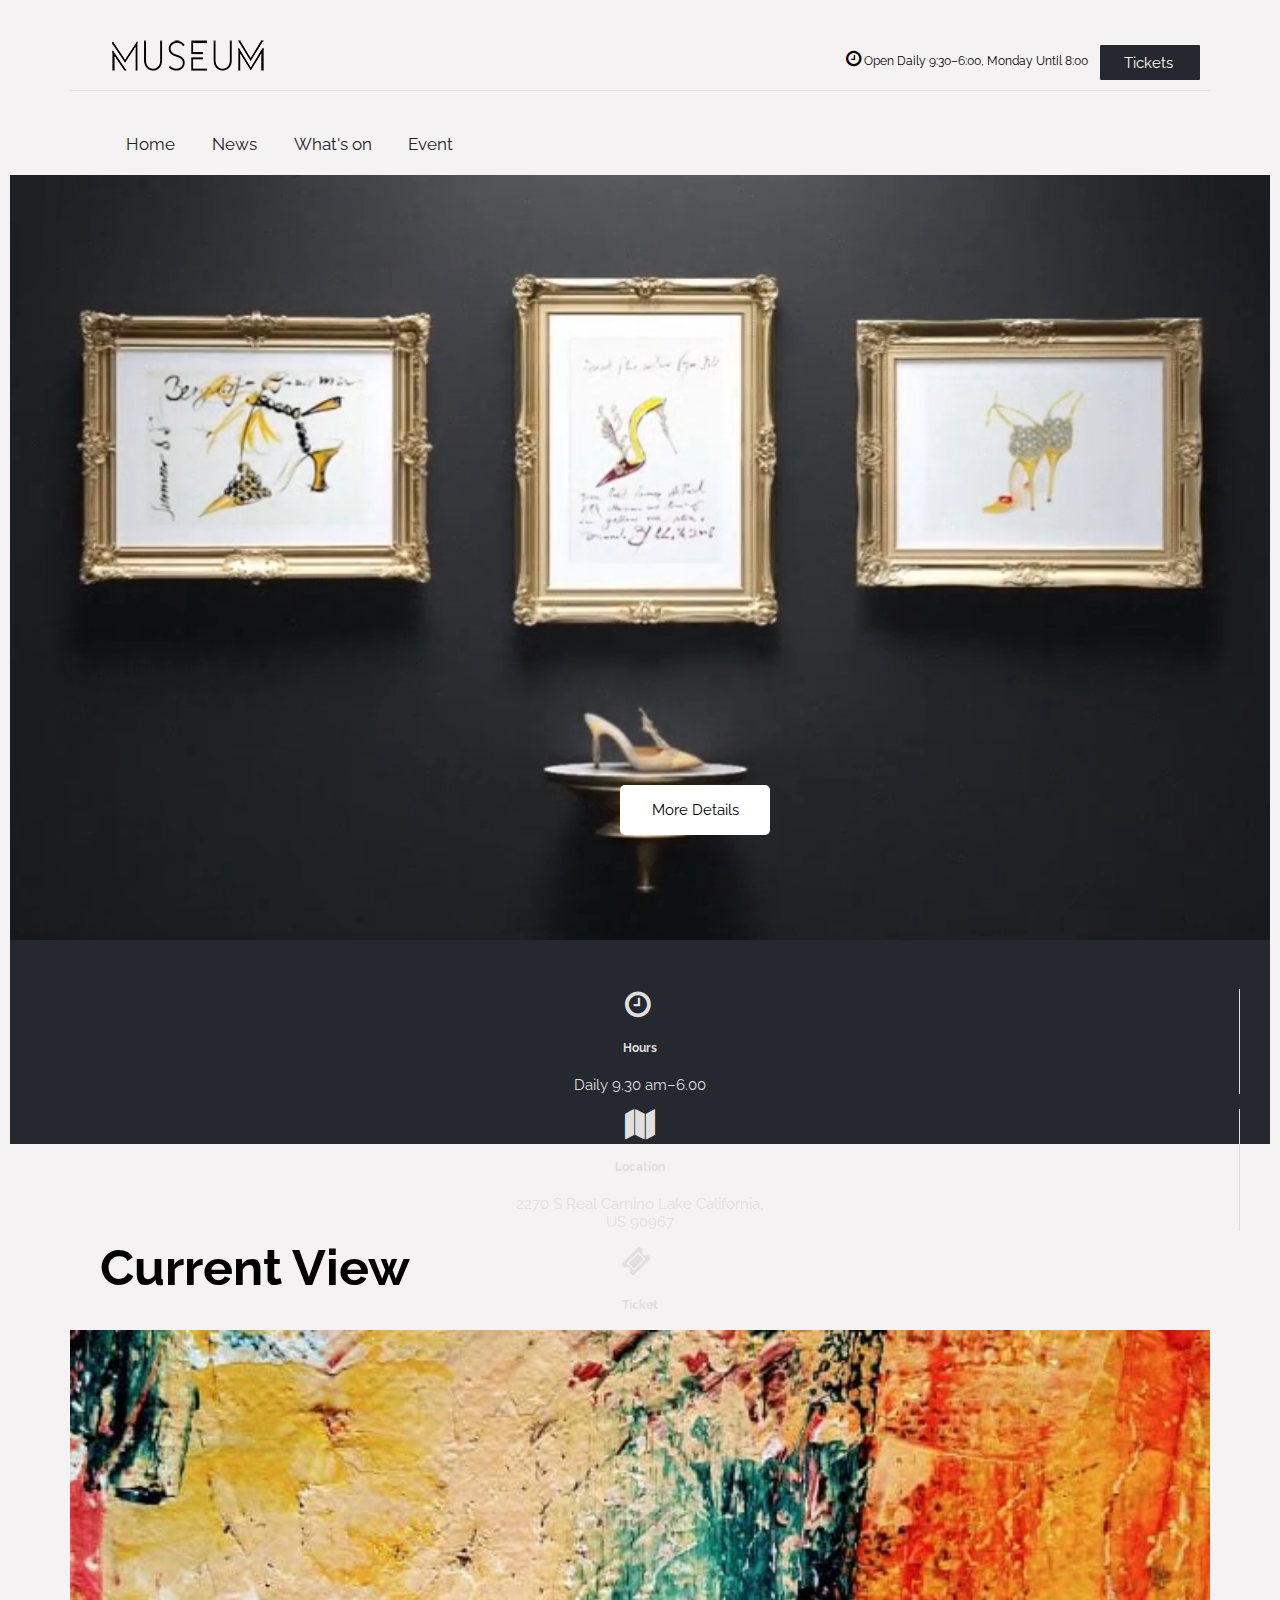
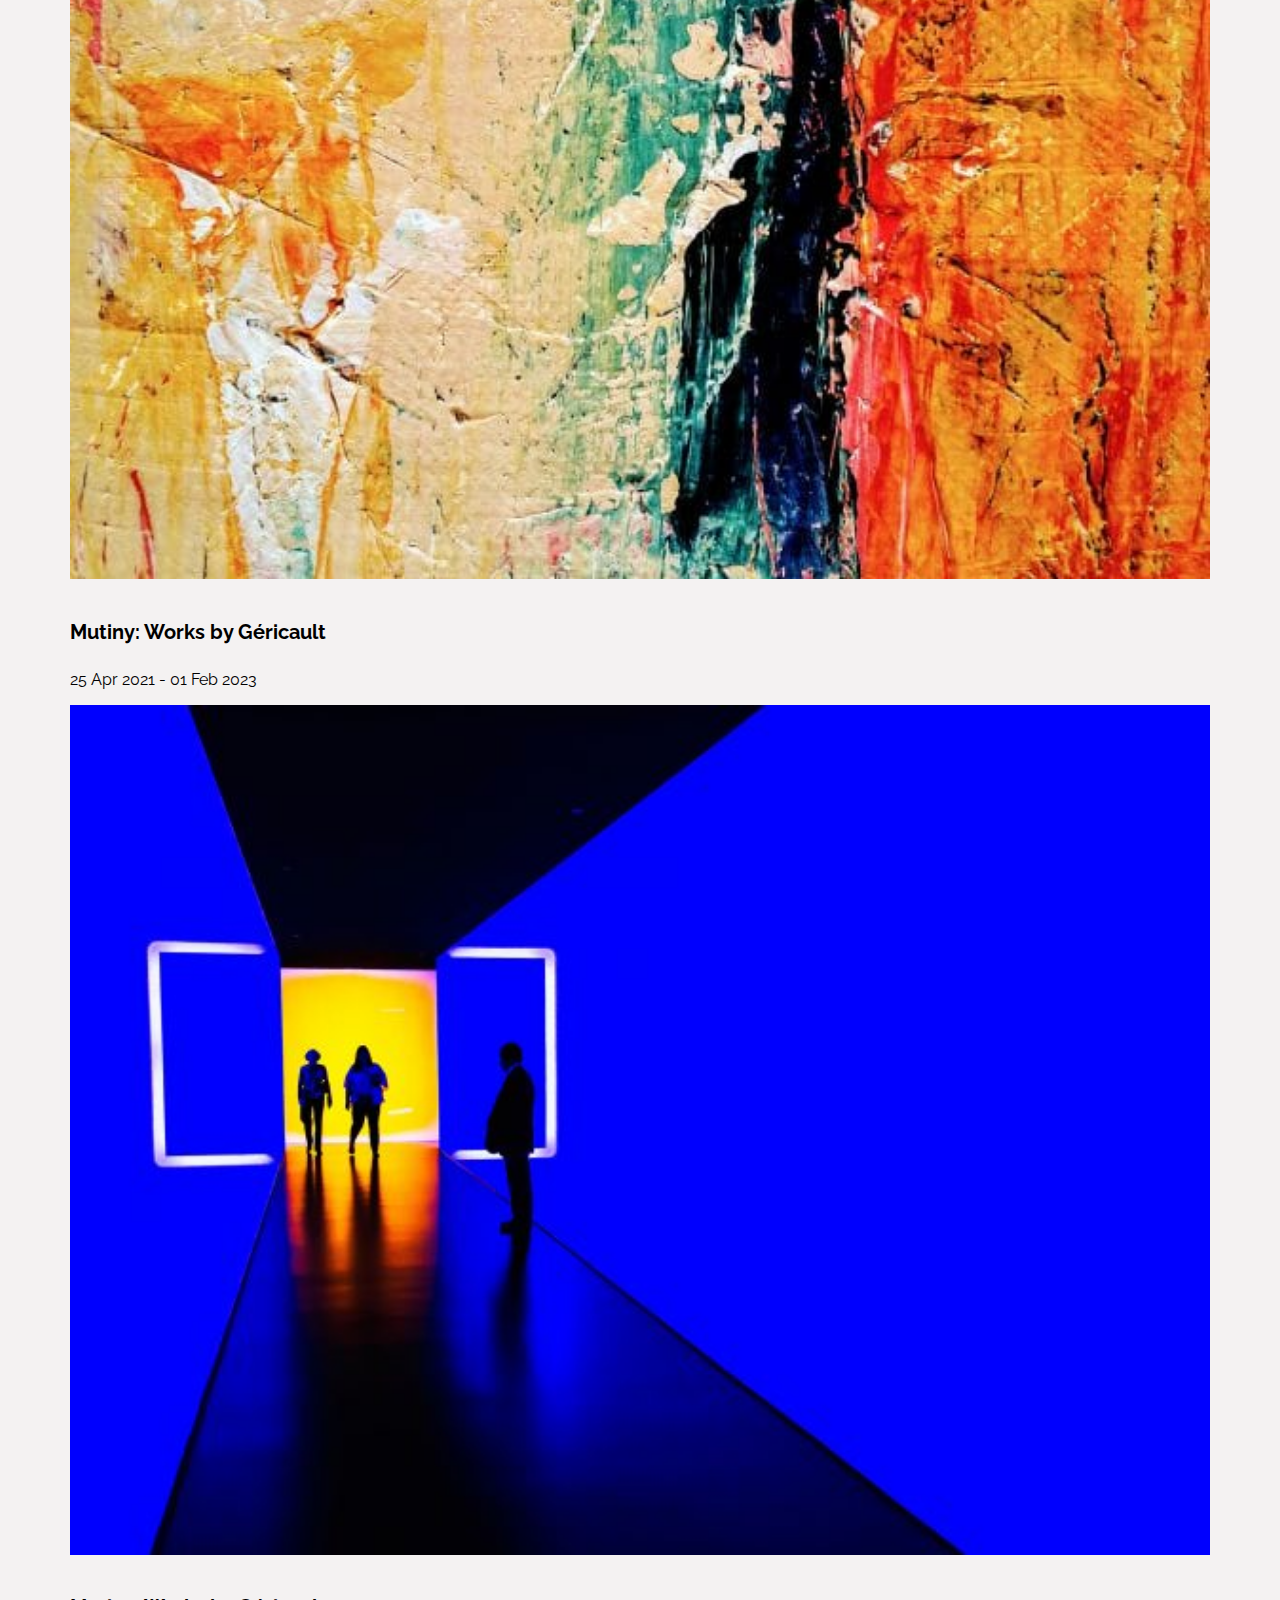
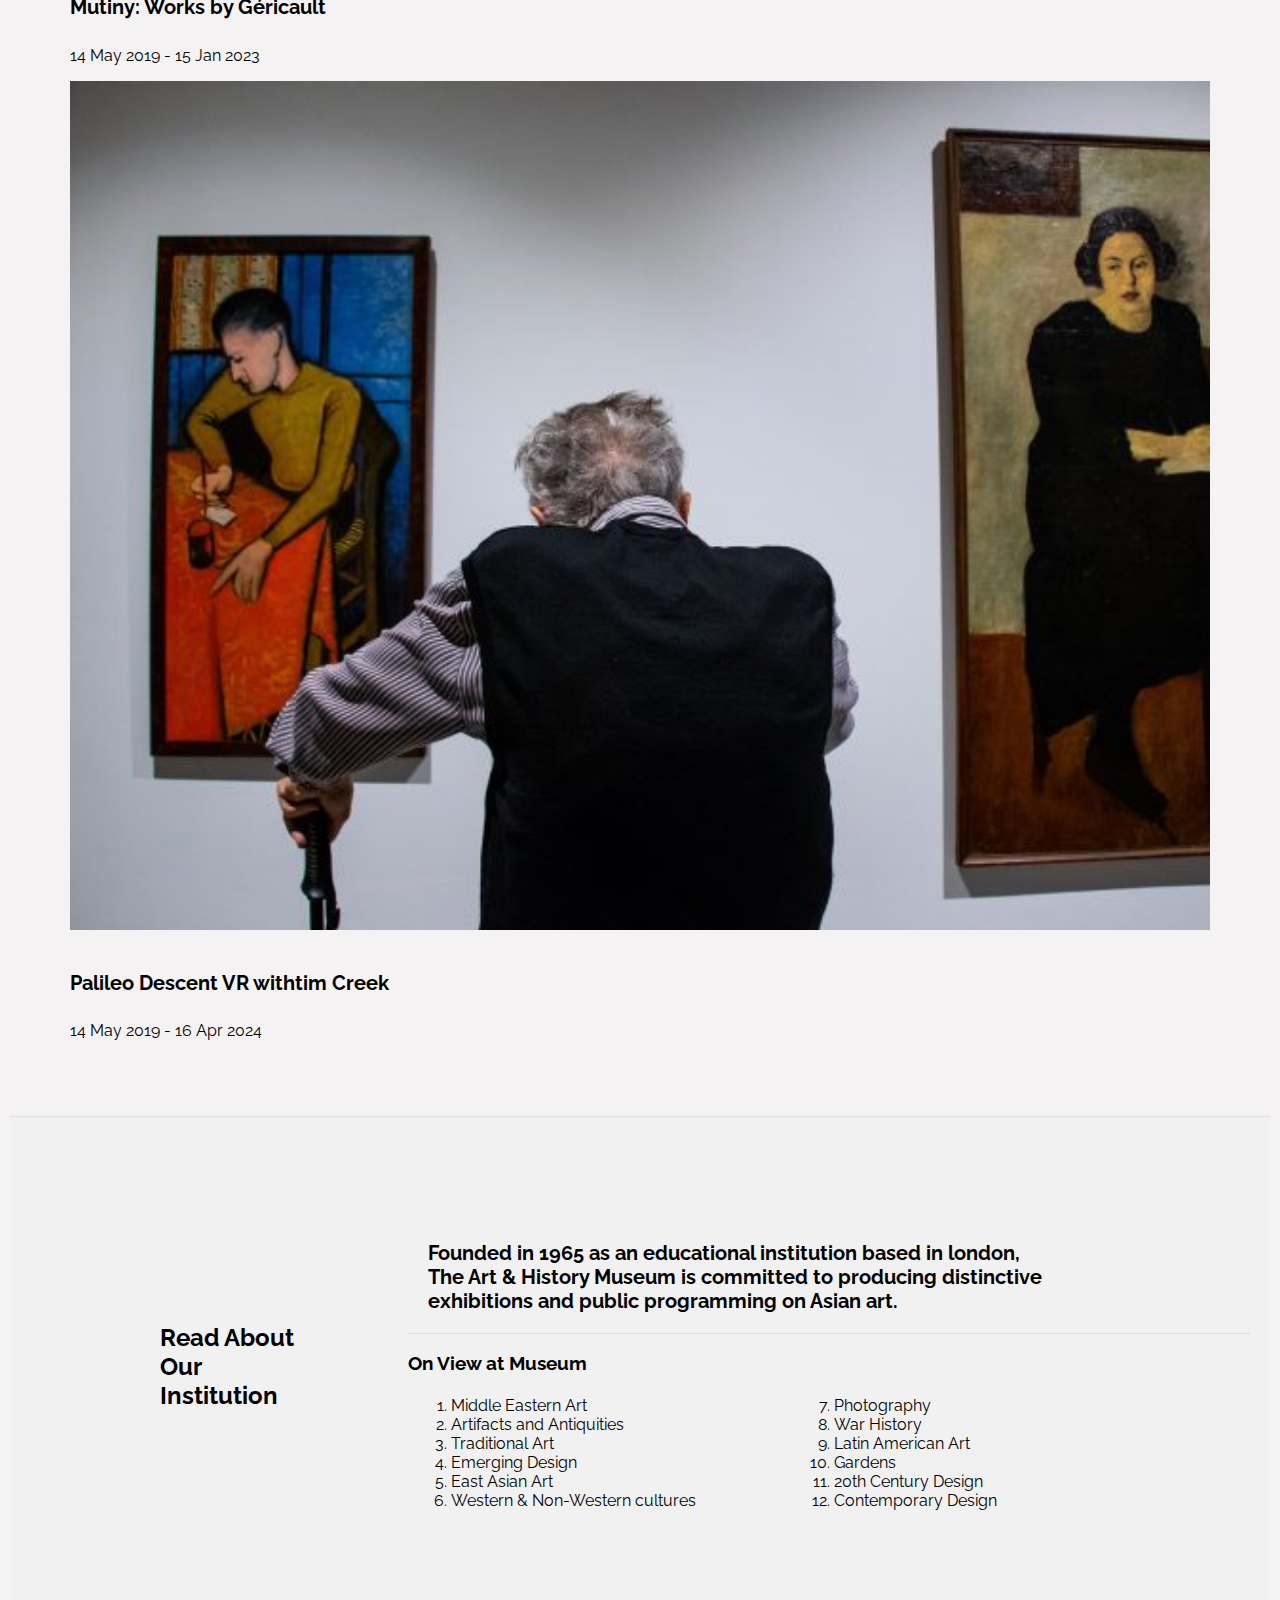
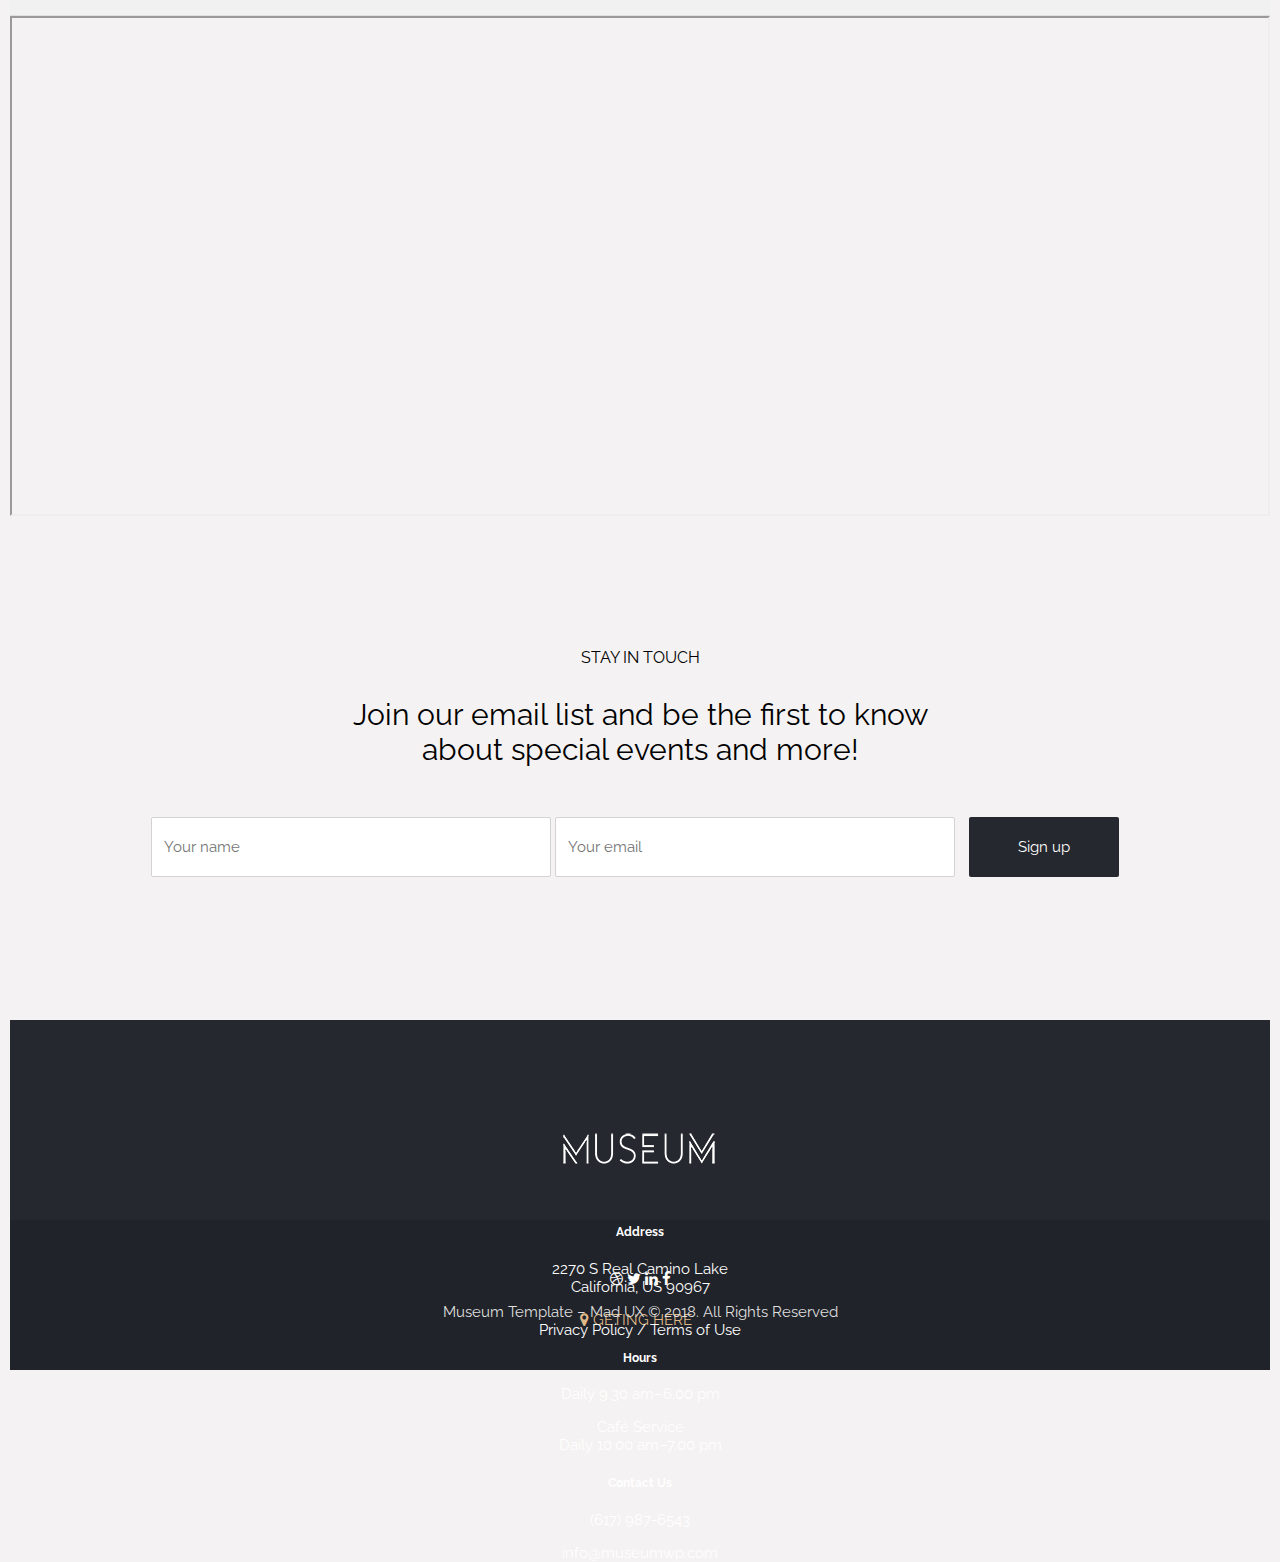
<file: index.html>
<!DOCTYPE html>
<html lang="en">
<head>
    <meta charset="UTF-8">
    <meta http-equiv="X-UA-Compatible" content="IE=edge">
    <meta name="viewport" content="width=device-width, initial-scale=1.0">
    <meta name="description" content="simple page for HTML and CSS">
    <title>Museum</title>


    <!-- Logo -->
    <link rel="icon" type="image/x-icon" href="img/Logo.png">

    <!-- styel -->
    <link rel="stylesheet" href="css/main.css">
    <link rel="stylesheet" href="css/print.css">

       <!-- bootstrab -->
       <link href="https://cdn.jsdelivr.net/npm/bootstrap@5.1.3/dist/css/bootstrap.min.css" rel="stylesheet" type="text/css" integrity="sha384-1BmE4kWBq78iYhFldvKuhfTAU6auU8tT94WrHftjDbrCEXSU1oBoqyl2QvZ6jIW3" crossorigin="anonymous">
       <!-- print -->
       <link rel="stylesheet" href="css/print.css">

       <!-- icons -->
        <!-- Font Awesome -->
        <link rel="stylesheet" href="https://cdnjs.cloudflare.com/ajax/libs/font-awesome/4.7.0/css/font-awesome.min.css">
<!-- google font -->
<link rel="preconnect" href="https://fonts.googleapis.com">
<link rel="preconnect" href="https://fonts.gstatic.com" crossorigin>
<link href="https://fonts.googleapis.com/css2?family=Raleway&display=swap" rel="stylesheet">


</head>
<body id="body"style=" ">
    <header>
        <div id="container">
            <nav class="navbar2">
                <ul>
                <li id="left"> <a href="index.html" > <img src="img/museum-logo copy.png"> </a></li>
                <li><a href="ticket.html" > <button class="b0ttn">Tickets</button> </a></li>
                <li id="hours" style="float:right"> <i style="font-size:18px" class="fa">&#xf017;</i> Open Daily 9:30–6:00, Monday Until 8:00</li>
              </ul>
              </nav> 
            <nav class="navbar1">
              <ul>
              <li><a class="active" href="index.html">Home</a></li>
              <li><a href="#soon">News</a></li>
              <li><a href="#soon">What's on </a></li>
              <li><a href="#soon">Event</a></li>
            </ul>
            </nav>    
          
       
          </div>
          
    </header>
<!-- background-video -->

        <div class="background-video">
            <div class="overlay">
                <button id="overlaybut">More Details</button>
              </div>
            <video id="background-video" autoplay loop muted poster="https://assets.codepen.io/6093409/river.jpg">
                <source src="MB.mp4" type="video/mp4">
              </video>   
        </div>
 
<!-- End background-video -->

    <!-- Details -->
    <div class="nex-video">
        <div class="content">
              <div class="row">
              <div class="col-sm" id="col-sm"> <p><i style="font-size:30px" class="fa">&#xf017;</i>&nbsp;
                <h5>Hours </h5>
               <p>Daily 9.30 am–6.00</p> </div>
              <div class="col-sm"id="col-sm" > <p><i style="font-size:30px" class="fa">&#xf279;</i>
                <h5>Location</h5>
                <p> 2270 S Real Camino Lake California,<br> US 90967</p></div>
              <div class="col-sm"><p> <i style="font-size:30px" class="fa">&#xf145;</i>
                &nbsp;
                <h5>Ticket </h5>
                <p>Like to Visit the Museum? <br>
                    Tickets are only available online</p>
                </div>
    </div>
    </div>

</div>
<!-- End Details -->

        <!-- Current View -->
    <div class="our-content">
        <h1 id="title">Current View</h1>
        <div class="container">
            <div class="row">
              <div class="col-sm">
                    <img src="img/exhibition-12-600x447.jpeg" alt="photo" style="width:100%"> 
                        <h4> Mutiny: Works by Géricault</h4>
                        <p>25 Apr 2021 - 01 Feb 2023</p>
                </div>
                <div class="col-sm">
                     <img src="img/exhibition-img-1.4-600x447.jpg"alt="photo" style="width:100%">
                         <h4> Mutiny: Works by Géricault</h4>
                         <p>14 May 2019 - 15 Jan 2023</p>
                </div>
                <div class="col-sm">
                    <img src="img/exhibition-img-1.8-600x447.jpg"alt="photo" style="width:100%">         
                         <h4> Palileo Descent VR withtim Creek</h4>
                         <p>14 May 2019 - 16 Apr 2024</p>
                </div>
            </div>
        </div>
    </div>
<!-- End Current View -->

    <!-- More Details -->
    <div class="row-Details">
        <div class="side">
          <h2 id="side-titel">Read About <br>Our <br>Institution</h2>
        </div>
        <div class="main">
          <h2 id="main-title">Founded in 1965 as an educational institution based in london, <br> The Art & History Museum is committed to producing distinctive <br> exhibitions and public programming on Asian art.</h2>

         <h3>On View at Museum</h3>
       
            <ol>
                <table style="width:80%">

                    <td>
                <li>Middle Eastern Art</li>
                <li> Artifacts and Antiquities</li>
                <li> Traditional Art</li>
                <li> Emerging Design</li>
                <li>East Asian Art </li>
                <li> Western & Non-Western cultures</li>
               
                    </td>
                    <td>
               
                <li> Photography </li>
                <li> War History</li>
                <li> Latin American Art</li>
                <li> Gardens</li>
                <li>20th Century Design</li>
                <li>  Contemporary Design</li>
            </td>
            </table>
            </ol>
           
      </div>
    </div>
    </div>
    <!-- End More -->
<!-- map -->
<div>
    <div class="mapouter">
        <div class="gmap_canvas">
        <iframe width="100%" height="500" id="gmap_canvas" 
        src="https://maps.google.com/maps?q=6%20Place%20d'I%C3%A9na,%2075116%20Paris&t=&z=13&ie=UTF8&iwloc=&output=embed">
    </iframe><a href="https://www.embedgooglemap.net/blog/divi-discount-code-elegant-themes-coupon/">
        </a>
        <br>
        <a href="https://www.embedgooglemap.net"></a>
         </div>
        </div>
    </div>
<!-- end map -->

<!-- Join our email  Form  -->
<div >
    <div class="join-our">
        <div style="height: 11em;"> 

            <p id=form-title1>STAY IN TOUCH</p>
            <p id=form-title>Join our email list and be the first to know <br> about special events and more!</p>
          <form action="/index.html" class="form">
            <input class="name" type="text" id="name" name="name" placeholder="Your name" required>
            <input class="email" type="email" id="email" name="email" placeholder="Your email" required>
            <input class="button"type="submit" value="Sign up">
          </form> 
        </div> 
    </div>
</div>
<!-- End Form -->


<!-- Footer 1 -->
<footer>
<div class="first-footer">
    <div class="row">
        <div class="col" style="font-size: 30px;"> <a href="index.html"> <h2 id="footer-title"> <img src="img/museum-logo2.png"> </h2> </a> </div>
        <div class="col"><h5 > Address</h5>
            <p>2270 S Real Camino Lake <br>
                California, US 90967</p>
            <p style="color: burlywood;"> <a href="https://www.google.com/maps/place/6+Pl.+d'I%C3%A9na,+75116+Paris,+France/@48.8652705,2.2924834,18z/data=!4m5!3m4!1s0x47e66fe5cc315fa7:0xee7a1ad6b018b183!8m2!3d48.8651488!4d2.2935509"> <i style="font-size:15px" class="fa">&#xf041;</i>  GETING HERE </a> &nbsp;
                 </p>
                 </div>
        <div class="col" ><h5> Hours
        </h5>
            <p> Daily 9.30 am–6.00 pm</p>
            <p>
                Café Service <br>
                Daily 10.00 am–7.00 pm
            </p>
        </div>
        <div class="col">
            <h5>Contact Us </h5>
            <p> <a href="tel:8665562570" style="color: white;">(617) 987-6543</a></p>
            <p> <a style="color: white;" href="mailto:info@museumwp.com">  info@museumwp.com</a></p>
        </div>
      </div>
</div>
<!-- End frist footer -->

<!-- Second footer -->
<div class="second-footer">
    <div class="second-footer-icon">
        <a href="#"><i class="fa fa-dribbble"></i></a> 
        <a href="#"><i class="fa fa-twitter"></i></a>  
        <a href="#"><i class="fa fa-linkedin"></i></a>  
        <a href="#"><i class="fa fa-facebook"></i></a> 
      </div>
<div class="second-footer-content">
    <p>Museum Template – Mad UX © 2018. All Rights Reserved <br>
<a href="#Privacy-Policy">Privacy Policy / Terms of Use</a>
</p>
</div>
</div>

<!-- End Second footer -->
</footer>
</body>
</html>
</file>
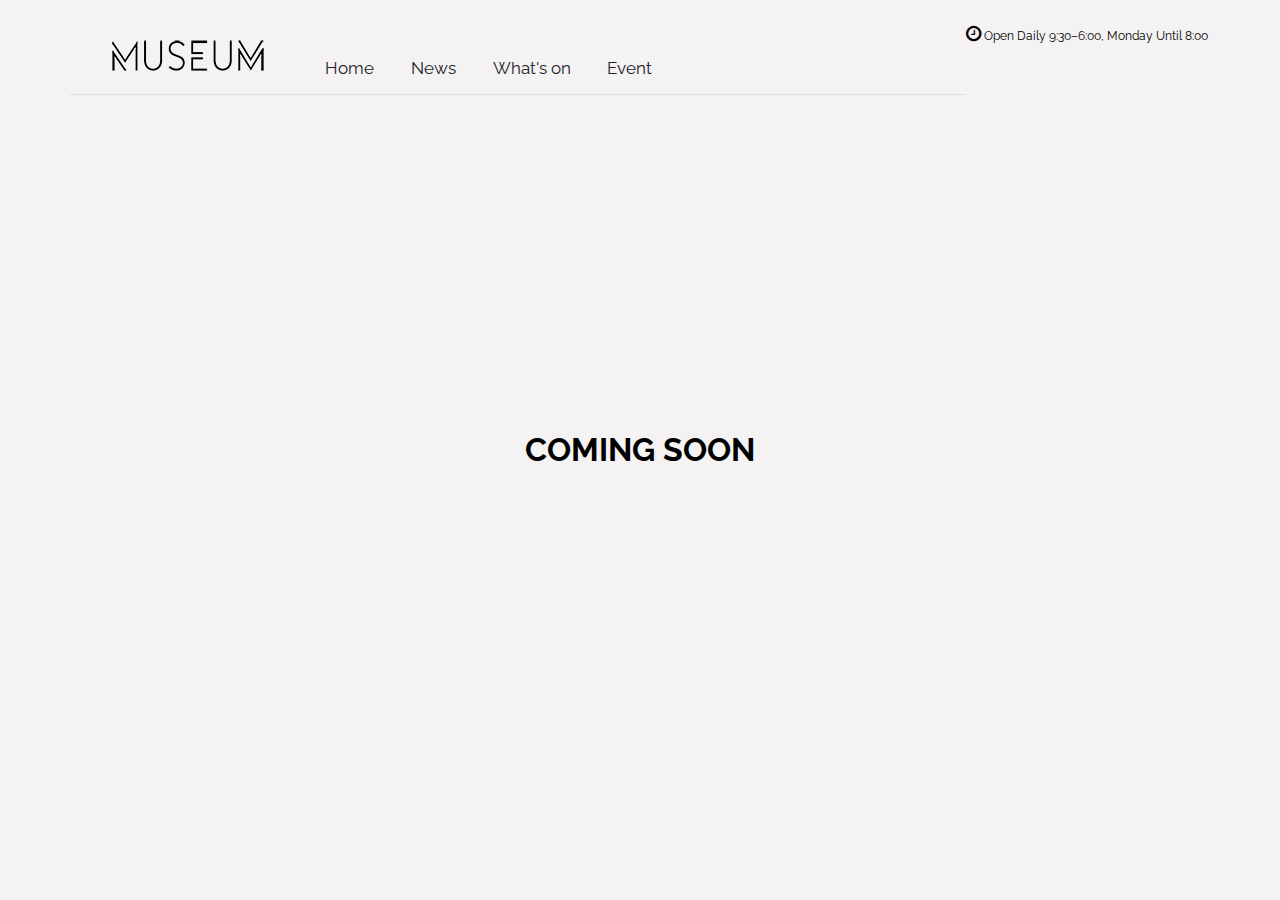
<file: ticket.html>
<!DOCTYPE html>
<html lang="en">
<head>
    <meta charset="UTF-8">
    <meta http-equiv="X-UA-Compatible" content="IE=edge">
    <meta name="viewport" content="width=device-width, initial-scale=1.0">
    <title>buy-ticket</title>

    <!-- Logo -->
    <link rel="icon" type="image/x-icon" href="img/Logo.png">

    <!-- styel -->
    <link rel="stylesheet" href="css/main.css">
    <link rel="stylesheet" href="css/ticket.css">

       <!-- bootstrab -->
         <link href="https://cdn.jsdelivr.net/npm/bootstrap@5.1.3/dist/css/bootstrap.min.css" rel="stylesheet" type="text/css" integrity="sha384-1BmE4kWBq78iYhFldvKuhfTAU6auU8tT94WrHftjDbrCEXSU1oBoqyl2QvZ6jIW3" crossorigin="anonymous">
      
         <!-- print -->
        <link rel="stylesheet" href="css/print.css">

       <!-- icons -->
        <!-- Font Awesome -->
            <link rel="stylesheet" href="https://cdnjs.cloudflare.com/ajax/libs/font-awesome/4.7.0/css/font-awesome.min.css">
       
       
        <!-- google font -->
            <link rel="preconnect" href="https://fonts.googleapis.com">
            <link rel="preconnect" href="https://fonts.gstatic.com" crossorigin>
         <link href="https://fonts.googleapis.com/css2?family=Raleway&display=swap" rel="stylesheet">
    
         

</head>
<body id="body">
    <header>
        <div id="container">
            <li id="hours" style="float:right"> <i style="font-size:18px" class="fa">&#xf017;</i> Open Daily 9:30–6:00, Monday Until 8:00</li>

            <nav class="navbar2">

                <ul>
                    <li id="left"> <a href="index.html" > <img src="img/museum-logo copy.png"> </a></li>
                    <nav class="navbar1">
                    <ul>
                    <li><a class="active" href="index.html">Home</a></li>
                    <li><a href="#soon">News</a></li>
                    <li><a href="#soon">What's on </a></li>
                    <li><a href="#soon">Event</a></li>
                  </ul>
                  </nav>  
              </ul>
              </nav> 
       
          </div>
          
    </header>
<section>
    <div class="soon">
    <h1>COMING SOON</h1>
            </div>
        </section>
</body>
</html>
</file>
<file: css/main.css>
@media(max-width: 650px){
  body{
      width: 40%;
      font-size: 5px;

  }
}

@media(max-width: 450px){
  body{
      width: 90%;
      font-size: 5px;
  }
}
@media (max-width: 768px) {
  header {
    display: none;
  }
}

* {
    box-sizing: border-box;
    font-family: 'Raleway', sans-serif;   
 
  }
body {
    font-size:16px;
    padding: 10px;
    margin: 0;
 }
 #body{
  background-color: rgb(244, 242, 242);
 }
header{
margin-left: 60px;
margin-right: 60px;

}
  
    #title{
      font-size: 50px;
    }
 /* vedo */
 #background-video {
    width: 100%;
    height: 85vh;
    object-fit: cover;
  
    ;
    /* position: absolute; */
    /* left: 0; */
    /* right: 0;
    top: 0; */
    /* bottom: 0; */
    z-index:0;
    margin: 0px;
    padding: 0px;

  }
  .background-video{
    background-color: #25282e;
  }
  .background-video button{
    display: flex;
    justify-content: center;
    align-items: center;
  }
  #overlaybut{
    margin: 10px;
    font-size: 15px;
    height: 50px;
    border-radius: 5px;
    border: 3px solid black;
    background-color: white;
    color: burlywood;
    width: 150px;
    border: none;
    color: black;
  }
  .overlay{
    position:absolute;
    z-index:1;
    padding: 600px;
    padding-left:600px;

  }
  .overlay h2{
    color: black;

}
 /* end */

  /* Top header */
#container {
      /* text-align: center; */
      height: 20px;
      display: flex;
      list-style-type: none;
      display:inline;
     
      
    }
#navbar1{
     overflow: hidden;
      position: sticky;
      position: -webkit-sticky;
      top: 0;
 
  }
  #left{
    float: left;
    font-size: 25px;
  }
  .b0ttn{
    float:right;
    padding-right: 10px;
    margin: 10px;
        font-size: 15px;
        height: 35px;
        border-radius: 1px;
        background-color: #25282e;
        width: 100px;
        border: none;
        color: white;

  }


  .navbar2 button:hover{
    color: burlywood;

}
  #siteName{
    padding-left: 10px;
  }

    /* End top header */
  
    /* Nav Bar */
  
    .navbar1 {
      overflow: hidden;
      font-size: 20px;
      padding-top: 20px;

    }
    #hours{
        float:right;
        padding-right: 2px;
        margin-top: 15px;
        font-size: 12px;
        
    }
    .navbar2 {
        overflow: hidden;
        font-size: 15px;
        padding-top: 10px;
        border-bottom-style: solid;
        border-bottom-width: thin;
        border-color: #dfdfdf;
      }
   
    /* Style the links inside the navigation bar */
    .navbar1 a {
      padding: 14px 16px;
      text-decoration: none;
      font-size: 17px;
      color: #21232a;

    }
    /* Change the color of links on hover */
    .navbar1 a:hover {
      color: black;
    }
  /* End Nav */
  
  /* Imge */
  
  ul li {
      list-style-type: none;
      margin: 0;
      padding: 0;
      display:inline; 
  
    }

    /* header imge */
    .nex-video{
        font-size: 15px;
        background-color: #25282e;
        color: #dfdfdf;
        width: 100%;
        height: 200px;
        text-align: center; 
        padding: 30px;

    }
    /* .content{ */
        /* display: flex;
        flex-wrap: wrap;
       align-items:center;
       justify-content:space-between;
       text-align: center; */
    /* } */


    /* Content View */

    .our-content{
        padding: 30px;
        margin: 30px;
        
    }
    .our-content #title{
        padding-left: 30px;
    }
    #Current-View{
        padding: 30px;
         display: flex; 
        justify-content: center;
        align-items: center;
        flex-wrap: wrap; 
        margin-bottom: 50px;
       
    }
    #col-sm{
      border-right-style: solid;
      border-bottom-width: thin;
      border-width: 1px;
      border-color: #dfdfdf;
    }
    .col-sm h4{
      padding-top: 10px;
      font-size: 20px;
    }
    /* Form  */
    .join-our{
      padding-bottom: 100px;
      height: 500px;
      text-align: center;
      display: flex;
      align-items:center;
      justify-content:center;
   
      
    }

      #form-title , #form-title1 {
        text-align: center;  
       
    
      }
      #form-title{
      font-size: 30px;
      }

      .email , .name {
        width:400px;
        height: 60px;
        padding: 0px 12px;
        border-radius: 5px;
        vertical-align: baseline;
        font-size: 15px;
        border-radius: 2px;
        border: none;
        outline: none;
        border: 1px solid lightgray;
    
      }
      .form{
        padding: 10px;
      }

      .button{
        margin: 10px;
        font-size: 15px;
        height: 60px;
        border-radius: 2px;
        background-color: #25282e;
        width: 150px;
        border: none;
        color: white;
       
      }
      .button , .email :focus {
        border: none;
        outline: none;
      }

    /* End form */

    /* Details */

    .row-Details{  
        display: -ms-flexbox; /* IE10 */
        display: flex;
        -ms-flex-wrap: wrap; /* IE10 */
        flex-wrap: wrap;
        /* border-top: 2px solid rgb(116, 116, 116);    
        border-bottom: 2px solid rgb(116, 116, 116);    */
        border-bottom-style: solid;
        border-bottom-width: thin;
        border-top-style: solid;
        border-top-width: thin;
        border-color: #dfdfdf;
        height: 500px;
        align-items: center;
        background-color: #f1f1f1;

      }

      
      /* Sidebar/left column */
      .side {
        -ms-flex: 30%; /* IE10 */
        flex: 30%;
        /* padding: 20px; */
        text-align: left;       

      }
      #side-titel{
        padding-left: 150px;

      }
      /* Main column */
      .main {   
        -ms-flex: 70%; /* IE10 */
        flex: 70%;
        padding: 20px ;
        padding-left: 20px;
        /* padding-right: 100px; */


      }
      #main-title{
        font-size: 20px;
        border-bottom-style:  solid;
        border-bottom-width: thin;
        border-color: #dfdfdf;
        padding: 20px;

      }
      

      /* Footer1 */

      .first-footer{
          background-color: #25282e;
          color: white;
          font-size: 15px;
          text-align: center;
         padding: 30px;   
         height: 200px;
        
        
  
         }
      /* End */
#footer-title{
    padding-top: 40px;
}

      .second-footer {
          background-color: #21232a;
          color: #dfdfdf;
          font-size: 15px;
          text-align: center;
         height: 150px;   
         padding-top: 50px; 
       
      }

      .second-footer a {
        text-decoration: none;
        color: white;
      }
      .second-footer a:hover {

        color: burlywood;
      }
      .col a{
        text-decoration: none;
        color: burlywood;
      }
      .col a:hover {
        color: white;
      }
      .second-footer a:visited {
        color: lightgray;
      }
      .second-footer .second-footer-icon a {
          color: white;
      }
</file>
<file: css/print.css>
/* print styles */
@media print {
/* 
  body{
 
    color: white;
    background-color: black;
    
  } */
  #body{
    background-color: white;
   }
  header{
    background-color: white;
  }
  .navbar1 a {
    padding: 14px 16px;
    text-decoration: none;
    font-size: 17px;
    color: black;
  }
  .navbar1 a:hover {
    color: white;
  }
  .b0ttn{
     background-color:black;
     color: white;
  }
  .nex-video{
    background-color: black;
    color: white;
}
.background-video{
  background-color:black;
}
.row-Details{
  background-color: black;
  color: white;
}
.join-our{
  background-color: white;
  color: black;
}
.button{
  background-color: black;
  color: white;
}
      /* Footer1 */

.first-footer{
  background-color: black;
  color: white;

      
       }
    /* End */

.second-footer {
   background-color: white;
    color: black;

     
    }

    .second-footer a {
      text-decoration: none;
    }
    .col a{
      text-decoration: none;
      color: black;
    }
    .col a:hover {
      color: black;
    }
    .second-footer a:visited {
      color: black;
    }
    .second-footer .second-footer-icon a {
      color: black;
    }
  
    /*  */
    .first-footer{
      background-color: black;
      color: white;

    
    }


}
</file>
<file: css/ticket.css>
.soon{
display: flex;
justify-content: center;
padding: 25%;
align-items: flex-end;


}
#body{
    background-color: rgb(244, 242, 242);
}
</file>
